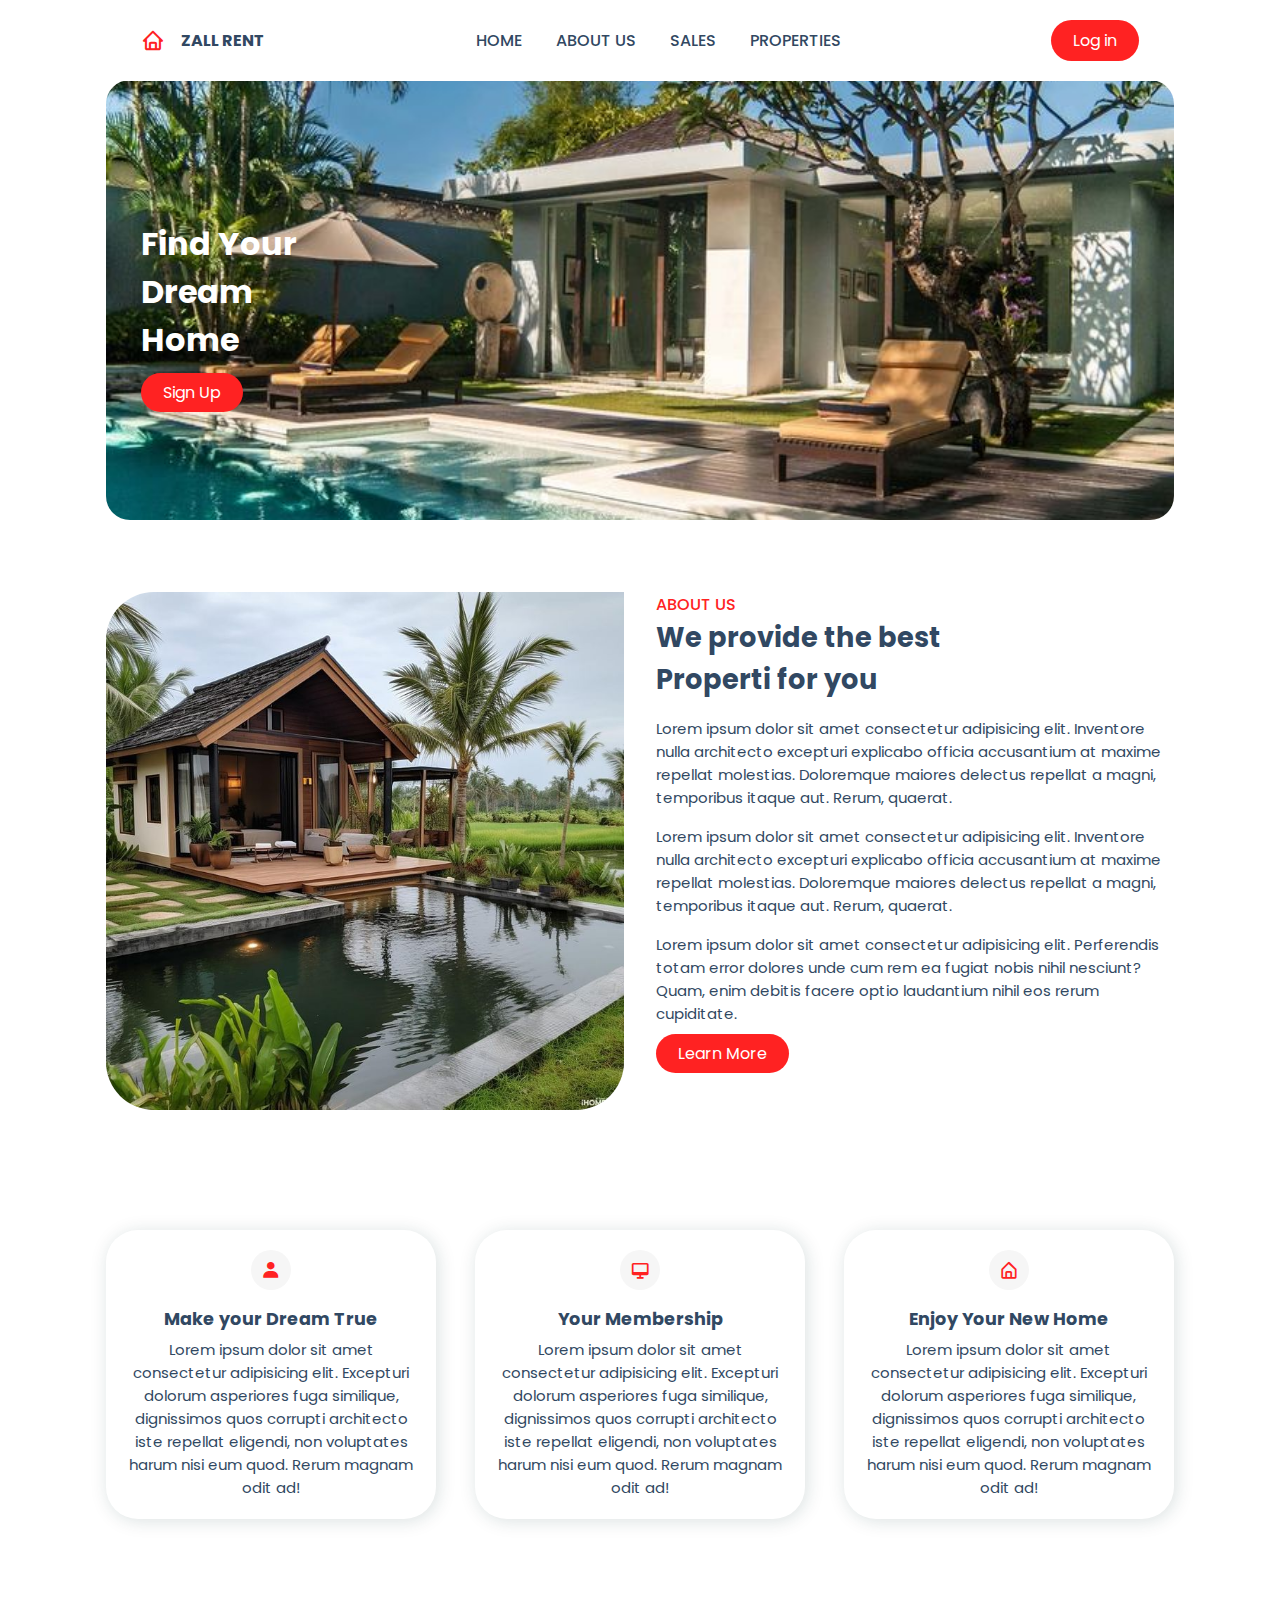
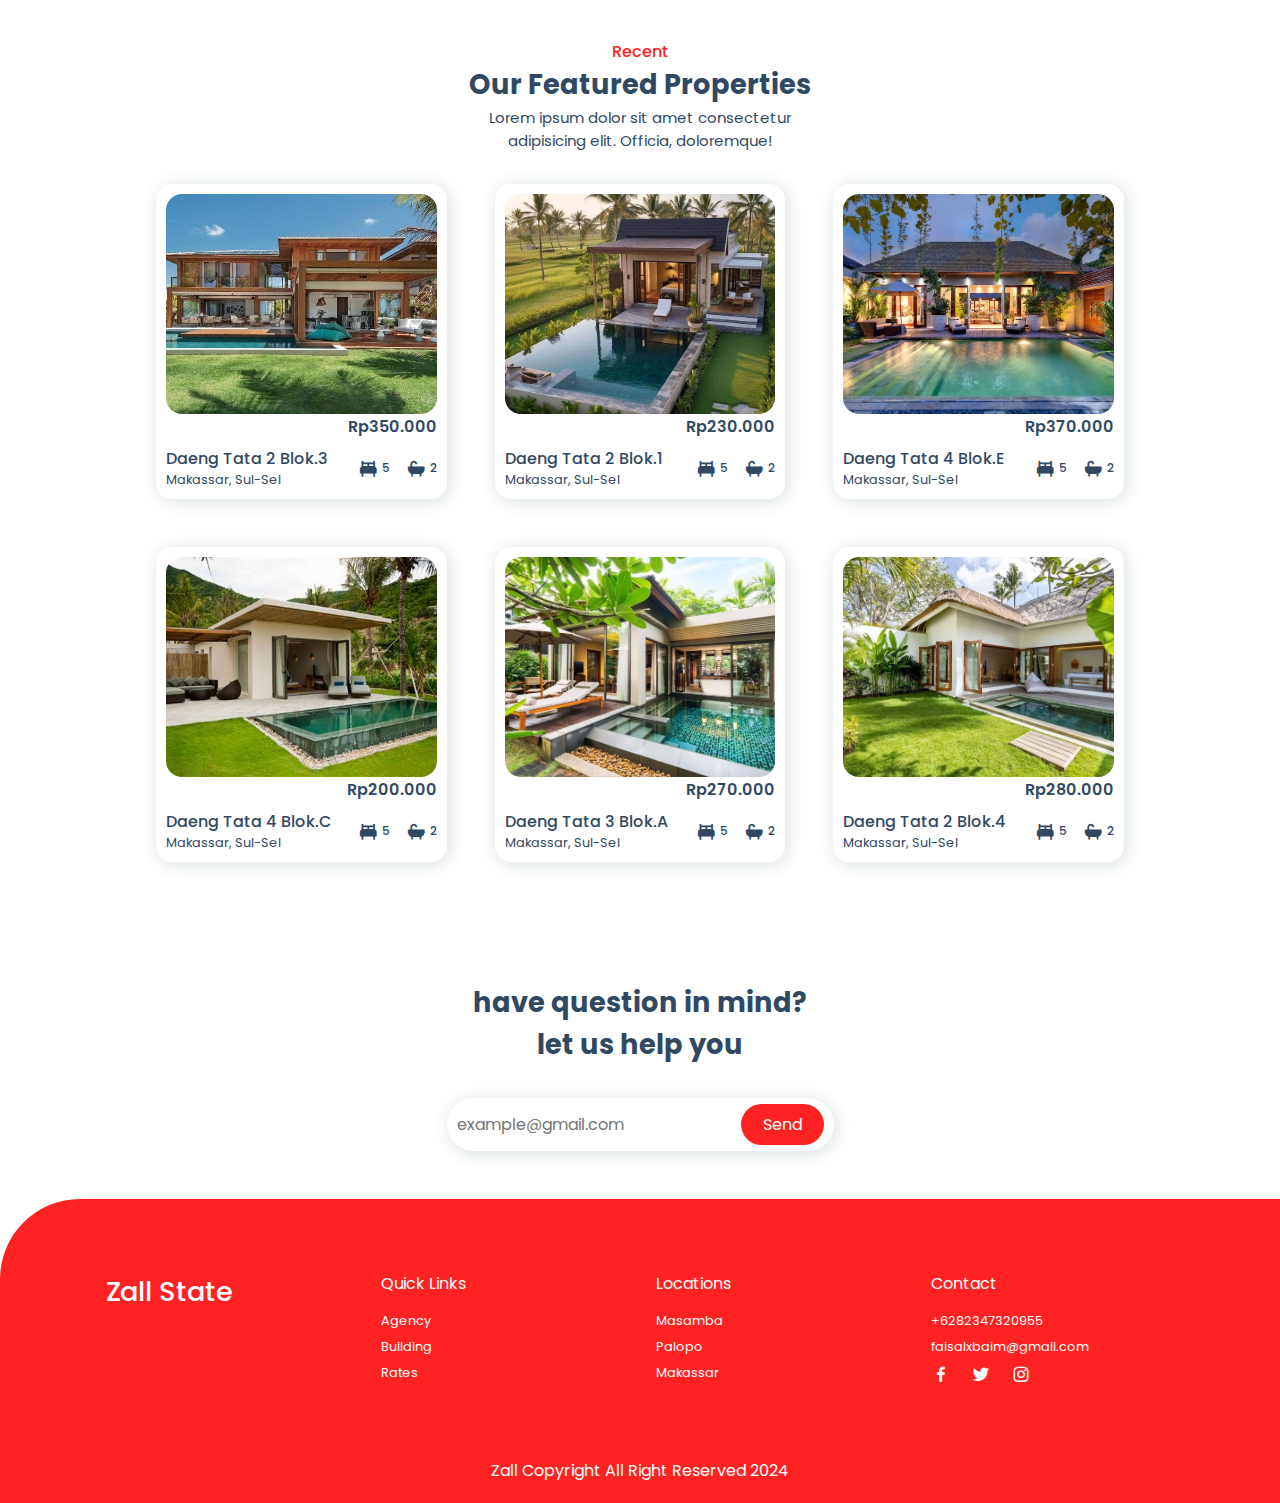
<file: index.html>
<html lang="en">
<head>
    <meta charset="UTF-8">
    <meta name="viewport" content="width=device-width, initial-scale=1.0">
    <title>Rent House</title>
    <!--link to css-->
    <link rel="stylesheet" href="style.css">
    <!--box icon-->
    <link rel="stylesheet"
  href="https://cdn.jsdelivr.net/npm/boxicons@latest/css/boxicons.min.css">

</head>
<body>
    <!--nav bar-->
    <header>
        <div class="nav container">
            <!--logo-->
            <a href="index.html" class="logo"><i class='bx bx-home'></i>Zall Rent</a>
            <!--menu icon-->
            <input type="checkbox" name="" id="menu">
            <label for="menu" <i class='bx bx-menu' id="menu-icon"></i></label>
            <!--nav list-->
            <ul class="navbar">
                <li><a href="#home">home</a></li>
                <li><a href="#about">About Us</a></li>
                <li><a href="#sales">Sales</a></li>
                <li><a href="#properties">Properties</a></li>
                
            </ul>
            <!--log in button-->
            <a href="login.html" class="btn">Log in</a>
        </div>
    </header>
    <!--home-->
    <section class="home container" id="home">
        <div class="home-text">
            <h1>Find Your <br>Dream <br>Home</h1>
            <a href="sign-up.html" class="btn">Sign Up</a>
        </div>
    </section>
    <!--about us-->
    <section class="about container" id="about">
        <div class="about-img">
            <img src="img/about.jpg" alt="">
        </div>
        <div class="about-text">
            <span>About Us</span>
            <h2>We provide the best <br>Properti for you</h2>
            <p>Lorem ipsum dolor sit amet consectetur adipisicing elit. Inventore nulla architecto excepturi explicabo officia accusantium at maxime repellat molestias. Doloremque maiores delectus repellat a magni, temporibus itaque aut. Rerum, quaerat.</p>
            <p>Lorem ipsum dolor sit amet consectetur adipisicing elit. Inventore nulla architecto excepturi explicabo officia accusantium at maxime repellat molestias. Doloremque maiores delectus repellat a magni, temporibus itaque aut. Rerum, quaerat.</p>
            <p>Lorem ipsum dolor sit amet consectetur adipisicing elit. Perferendis totam error dolores unde cum rem ea fugiat nobis nihil nesciunt? Quam, enim debitis facere optio laudantium nihil eos rerum cupiditate.</p>
            <a href="#" class="btn">Learn More</a>
        </div>
    </section>
    <!--sales-->
    <section class="sales container" id="sales">
        <!--box 1-->
        <div class="box">
            <i class='bx bxs-user' ></i>
            <h3>Make your Dream True</h3>
            <p>Lorem ipsum dolor sit amet consectetur adipisicing elit. Excepturi dolorum asperiores fuga similique, dignissimos quos corrupti architecto iste repellat eligendi, non voluptates harum nisi eum quod. Rerum magnam odit ad!</p>
        </div>
        <!--box 2-->
        <div class="box">
            <i class='bx bx-desktop' ></i>
            <h3>Your Membership</h3>
            <p>Lorem ipsum dolor sit amet consectetur adipisicing elit. Excepturi dolorum asperiores fuga similique, dignissimos quos corrupti architecto iste repellat eligendi, non voluptates harum nisi eum quod. Rerum magnam odit ad!</p>
        </div>
        <!--box 3-->
        <div class="box">
            <i class='bx bx-home-alt' ></i>
            <h3>Enjoy Your New Home</h3>
            <p>Lorem ipsum dolor sit amet consectetur adipisicing elit. Excepturi dolorum asperiores fuga similique, dignissimos quos corrupti architecto iste repellat eligendi, non voluptates harum nisi eum quod. Rerum magnam odit ad!</p>
        </div>
    </section>
    <!--properties-->
    <section class="properties container" id="properties">
        <div class="heading">
            <span>Recent</span>
            <h2>Our Featured Properties</h2>
            <p>Lorem ipsum dolor sit amet consectetur <br> adipisicing elit. Officia, doloremque!</p>
        </div>
        <div class="properties-container container">
            <!--box-->
            <div class="box">
                <img src="img/p1.jpg" alt="">
                <h3>Rp350.000</h3>
                <div class="content">
                    <div class="text">
                        <h3>Daeng Tata 2 Blok.3</h3>
                        <p>Makassar, Sul-Sel</p>
                    </div>
                    <div class="icon">
                        <i class='bx bxs-bed' ><span>5</span></i>
                        <i class='bx bxs-bath' ><span>2</span></i>
                    </div>
                </div>
            </div>
            <!--box-->
            <div class="box">
                <img src="img/p2.jpg" alt="">
                <h3>Rp230.000</h3>
                <div class="content">
                    <div class="text">
                        <h3>Daeng Tata 2 Blok.1</h3>
                        <p>Makassar, Sul-Sel</p>
                    </div>
                    <div class="icon">
                        <i class='bx bxs-bed' ><span>5</span></i>
                        <i class='bx bxs-bath' ><span>2</span></i>
                    </div>
                </div>
            </div>
            <!--box-->
            <div class="box">
                <img src="img/p3.jpg" alt="">
                <h3>Rp370.000</h3>
                <div class="content">
                    <div class="text">
                        <h3>Daeng Tata 4 Blok.E</h3>
                        <p>Makassar, Sul-Sel</p>
                    </div>
                    <div class="icon">
                        <i class='bx bxs-bed' ><span>5</span></i>
                        <i class='bx bxs-bath' ><span>2</span></i>
                    </div>
                </div>
            </div>
            <!--box-->
            <div class="box">
                <img src="img/p4.jpg" alt="">
                <h3>Rp200.000</h3>
                <div class="content">
                    <div class="text">
                        <h3>Daeng Tata 4 Blok.C</h3>
                        <p>Makassar, Sul-Sel</p>
                    </div>
                    <div class="icon">
                        <i class='bx bxs-bed' ><span>5</span></i>
                        <i class='bx bxs-bath' ><span>2</span></i>
                    </div>
                </div>
            </div>
            <!--box-->
            <div class="box">
                <img src="img/p5.jpg" alt="">
                <h3>Rp270.000</h3>
                <div class="content">
                    <div class="text">
                        <h3>Daeng Tata 3 Blok.A</h3>
                        <p>Makassar, Sul-Sel</p>
                    </div>
                    <div class="icon">
                        <i class='bx bxs-bed' ><span>5</span></i>
                        <i class='bx bxs-bath' ><span>2</span></i>
                    </div>
                </div>
            </div>
            <!--box-->
            <div class="box">
                <img src="img/p6.jpg" alt="">
                <h3>Rp280.000</h3>
                <div class="content">
                    <div class="text">
                        <h3>Daeng Tata 2 Blok.4</h3>
                        <p>Makassar, Sul-Sel</p>
                    </div>
                    <div class="icon">
                        <i class='bx bxs-bed' ><span>5</span></i>
                        <i class='bx bxs-bath' ><span>2</span></i>
                    </div>
                </div>
            </div>
    </section>
    <!--newslatter-->
    <section class="newsletter container">
        <h2>have question in mind? <br>let us help you</h2>
        <form action="">
            <input type="email" name="" id="email-box" placeholder="example@gmail.com" required>
            <input type="submit" value="Send" class="btn">
        </form>
    </section>
    <!--footer-->
    <section class="footer">
        <div class="footer-container container">
            <h2>Zall State</h2>
        <div class="footer-box">
            <h3>Quick Links</h3>
            <a href="#">Agency</a>
            <a href="#">Building</a>
            <a href="#">Rates</a>
        </div>
        <div class="footer-box">
            <h3>Locations</h3>
            <a href="#">Masamba</a>
            <a href="#">Palopo</a>
            <a href="#">Makassar</a>
        </div>
        <div class="footer-box">
            <h3>Contact</h3>
            <a href="#">+6282347320955</a>
            <a href="#">faisalxbaim@gmail.com</a>
            <div class="social">
                <a href="#"><i class='bx bxl-facebook' ></i></a>
                <a href="#"><i class='bx bxl-twitter' ></i></a>
                <a href="#"><i class='bx bxl-instagram' ></i></a>
            </div>
        </div>
    </div>
    </section>
    <!--copy right-->
    <div class="copyright">
        <p>Zall Copyright All Right Reserved 2024</p>
    </div>

</body>
</html>
</file>
<file: style.css>
/* google font */
@import url('https://fonts.googleapis.com/css2?family=Poppins:ital,wght@0,100;0,200;0,300;0,400;0,500;0,600;0,700;0,800;0,900;1,100;1,200;1,300;1,400;1,500;1,600;1,700;1,800;1,900&display=swap');
*{
   font-family: 'Poppins', sans-serif;
   margin: 0;
   padding: 0;
   box-sizing: border-box; 
   scroll-behavior: smooth;
   scroll-padding-top: 3rem;
   list-style: none;
   text-decoration: none;
}
/* variable */

:root{
    --main-color:#ff2222;
    --second-color:#192f6a;
    --text-color:#314862;
    --bg-color:#fff;

/* box shadow */
--box-shadow: 2px 2px 18px rgb(14 52 54 / 15%);
}
img{
    width: 100%;
}
body{
    color: var(--text-color);
}
section{
    padding: 4.5rem 0 3rem;
}
.container{
    max-width: 1068px;
    margin-left: auto;
    margin-right: auto;
}
header{ 
    display: block;
    width: 100%;
    background: var(--bg-color);
    position: fixed;
    top: 0;
    left: 0;
    z-index: 100;
}
.nav{
    display: flex;
    justify-content: space-between;
    align-items: center;
    padding: 20px 35px; 
}
.logo{
    display: flex;
    align-items: center;
    column-gap: 1rem;
    font-size: 1rem;
    font-weight: 700;
    color: var(--text-color);
    text-transform: uppercase;
}
.logo .bx{
    font-size: 24px;
    color: var(--main-color);
}
.navbar{
    display: flex;
}
.navbar a{
    padding: 8px 17px;
    color: var(--text-color);
    font-size: 1rem;
    text-transform: uppercase;
    font-weight: 500;
}
.navbar a:hover{
    color: var(--main-color);
}
#menu-icon{
    font-size: 24px;
    cursor: pointer;
    display: none;
}
#menu{
    display: none;
}
.btn{
    padding: 8px 22px;
    background: var(--main-color);
    color: var(--bg-color);
    border-radius: 5rem;
}
btn:hover{
    background: #3492fd;
}
/* home */
.home{
    margin-top: 5rem;
    background: url(img/home.jpg);
    background-repeat: no-repeat;
    background-size: cover;
    background-position: center;
    height: 440px;
    border-radius: 1.5rem;
    display: flex;
    align-items: center;
}
.home-text{
    padding-left: 35px;
}
.home-text h1{
    font-size: 2rem;
    color: var(--bg-color);
    margin-bottom: 1rem;
}
.about{
    display: grid;
    grid-template-columns: repeat(auto-fit, minmax(18rem, auto));
    gap: 2rem;
}
.about-img img{
    border-radius: 3rem 0 3rem 3rem;
}
.about-text span{
    font-size: 1rem;
    text-transform: uppercase;
    font-weight: 500;
    color: var(--main-color);
}
.about-text h2{
    font-size: 1.7rem;
}
.about-text p{
    font-size: 0.938rem;
    margin: 1rem 0 1rem;
}
.sales{
    display: grid;
    grid-template-columns: repeat(auto-fit, minmax(240px, auto));
    gap: 2.4rem;
}
.sales .box{
    padding: 20px;
    border-radius: 2rem;
    background: var(--bg-color);
    box-shadow: var(--box-shadow);
    text-align: center;
}
.sales .box:hover{
    background: var(--main-color);
    color: var(--bg-color);
    transition: 0.4s all linear;
}
.sales .box .bx{
    padding: 10px;
    border-radius: 50%;
    background: #f6f6f6;
    color: var(--main-color);
    font-size: 20px
}
.sales .box h3{
    font-size: 1.1rem;
    margin: 1rem 0 0.4rem;
}
.sales .box p{
    font-size: 0.938rem;
}
/* properties */
.heading{
    text-align: center;
    margin-bottom: 2rem
}
.heading span{
    font-weight: 500;
    color: var(--main-color);
}
.heading h2{
    font-size: 1.7rem;
}
.heading p{
    font-size: 0.938rem;
}
.properties {
    background: fbfbfb;
    border-radius: 2rem;
}
.properties-container {
    display: grid;
    grid-template-columns: repeat(auto-fit, minmax(240px, auto));
    gap: 3rem;
    padding: 0 50px;
}
.properties-container .box {
    background: var(--bg-color);
    padding: 10px;
    border-radius: 1rem;
    box-shadow: var(--box-shadow);
}
.properties-container .box:hover{
    transform: translateY(-10px);
    transition: 0.5s;
}
.properties-container .box img{
    border-radius: 1rem;
    height: 220px;
    object-fit: cover;
    object-position: center;
}
.properties-container .box h3{
    font-size: 1rem;
    font-weight: 600;
    float: right;
}
.properties-container .box .content{
    display: flex;
    justify-content: space-between;
    margin-top: 2rem;
}
.properties-container .box .content .text h3{
    font-weight: 500;
}
.properties-container .box .content .text p{
    font-size: 0.8rem;
}
.properties-container .box .content .icon{
    display: flex;
    align-items: center;
    column-gap: 1rem;
}
.properties-container .box .content .icon .bx{
    display: flex;
    align-items: center;
    font-size: 20px;
}
.properties-container .box .content .icon span{
    font-size: 12px;
    font-weight: 500;
    margin-left: 4px;
}
/* newsletter */
.newsletter{
    display: flex;
    flex-direction: column;
    align-items: center;
    row-gap: 2rem;
    justify-content: center;
    text-align: center;
}
.newsletter h2{
    font-size: 1.7rem;
}
.newsletter form{
    background: var(--bg-color);
    box-shadow: var(--box-shadow);
    padding: 6px 10px;
    border-radius: 5rem;
}
.newsletter form input{
    border: none;
    outline: none;
    font-size: 1rem;
}
.newsletter #email-box{
    width: 280px;
}
.newsletter btn{
    padding: 12px 34px;
    font-weight: 500;
    text-transform: uppercase;
}
.footer{
    background: var(--main-color);
    color: var(--bg-color);
    border-radius: 5rem 0 0 0;
}
.footer-container{
    display: grid;
    grid-template-columns: repeat(auto-fit, minmax(240px, auto));
    gap: 2rem;
}
.footer-container h2{
    font-size: 1.7rem;
    font-weight: 500;
}
.footer-box{
    display: flex;
    flex-direction: column;
}
.footer-box h3{
    font-size: 1rem;
    margin-bottom: 1rem;
    font-weight: 400;
}
.footer-box a{
    font-size: 0.8rem;
    color: var(--bg-color);
    font-weight: 400;
    margin-bottom: 0.5rem;
}
.footer-box a:hover{
    color: var(--text-color);
}
.social a{
    font-size: 20px;
    margin-right: 1rem;
}
.social a:hover{
    color: var(--second-color);
}
.copyright{
    text-align: center;
    padding: 20px;
    background: var(--main-color);
    color: var(--bg-color);
}

/* Log In */
.login{
    display: grid;
    grid-template-columns: 0.4fr 1fr;
    align-items: center;
    min-height: 100vh;
    margin-top: 2rem;
}
.login-container{
    display: flex;
    flex-direction: column;
    row-gap: 1rem;
}
.login-container h2{
    font-size: 1.4rem;
}
.login-container p{
    font-size: 0.9rem;
}
.login-container form{
    display: flex;
    flex-direction: column;
}
.login-container form span{
    font-size: 0.9rem;
    color: #8a8a8a;
    margin: 4px;
}
.login-container form input{
    border: 1px solid #8a8a8a;
    outline: none;
    padding: 10px;
    margin-bottom: 1rem;
    background: var(--bg-color);
}
.login-container form .buttom{
    outline: none;
    border: none;
    background: var(--main-color);
    color: var(--bg-color);
    font-size: 0,85rem;
    font-weight: 500;
}
.login-container form .buttom:hover{
    background: #3492fd;
} 
.login-container form a{
    font-size: 0.9rem;
    text-align: right;
}
.login-container .btn{
    border-radius: 0;
    text-align: center;
}
/* making responsive */
@media (max-width: 1080px){
    .container{
        margin-left: 1rem;
        margin-right: 1rem;
    }
}
@media (max-width: 880px){
    section{
        padding: 4rem 0 3rem;
    }
    .properties-container{
        grid-template-columns: repeat(auto-fit, minmax(200px,auto));
        gap: 1rem;
        padding: 0 10px;
    }
    .footer-container{
        grid-template-columns: repeat(auto-fit, minmax(200px,auto));
        gap: 1rem;
    }
    .login {
        grid-template-columns: 0.6fr 1fr;
    }
}
@media (max-width: 768px){
    .nav {
        padding: 10px 0;
    }
    #menu-icon {
        display: initial;
    }
    .navbar {
        position: absolute;
        top: 100%;
        right: 0;
        left: 0;
        display: flex;
        flex-direction: column;
        background: var(--second-color);
        text-align: center;
        clip-path: circle(0% at 100% 1%);
        transition: 0.6s;
    }
    .navbar a {
        display: block;
        margin-top: 1rem;
        padding: 20px;
        color: var(--bg-color);
    }
    .navbar a:hover {
        background: var(--main-color);
        color: var(--bg-color);
        transition: 0.2s;
    }
    #menu:checked ~ .navbar {
        clip-path: circle(144% at 100% 1%);
    }
    .about-text span {
        font-size: 0.9rem;
    }
    .about-text h2,
    .heading h2, 
    .newsletter h2 {
        font-size: 1.4rem;
    }
}
@media (max-width:638px) {
    .about-text{
        text-align: center;
    }
    .about-img{
        order: 2;
    }
    .login{
        grid-template-columns: 0.8fr 1fr;
    }
    .login{
        margin-top: 3rem;
    }
}
@media (max-width: 572px) {
    .login-image{
        display: none;
    }  
    .login{
        justify-content: center;
        grid-template-columns: 1fr;
    } 
}
@media (max-width: 442px) {
    .home-text{
        padding-left: 14px;
    }
    .home-text h1 {
        font-size: 1.7rem;
    }
    .about-text h2,
    .heading h2,
    .newsletter h2 {
        font-size: 1.2rem;
    }
    .properties-container {
        padding: 0;
    }
    .newsletter #email-box {
        width: 140%;
    }
    .footer {
        border-radius: 3rem 0 0 0;
    }
}
</file>
